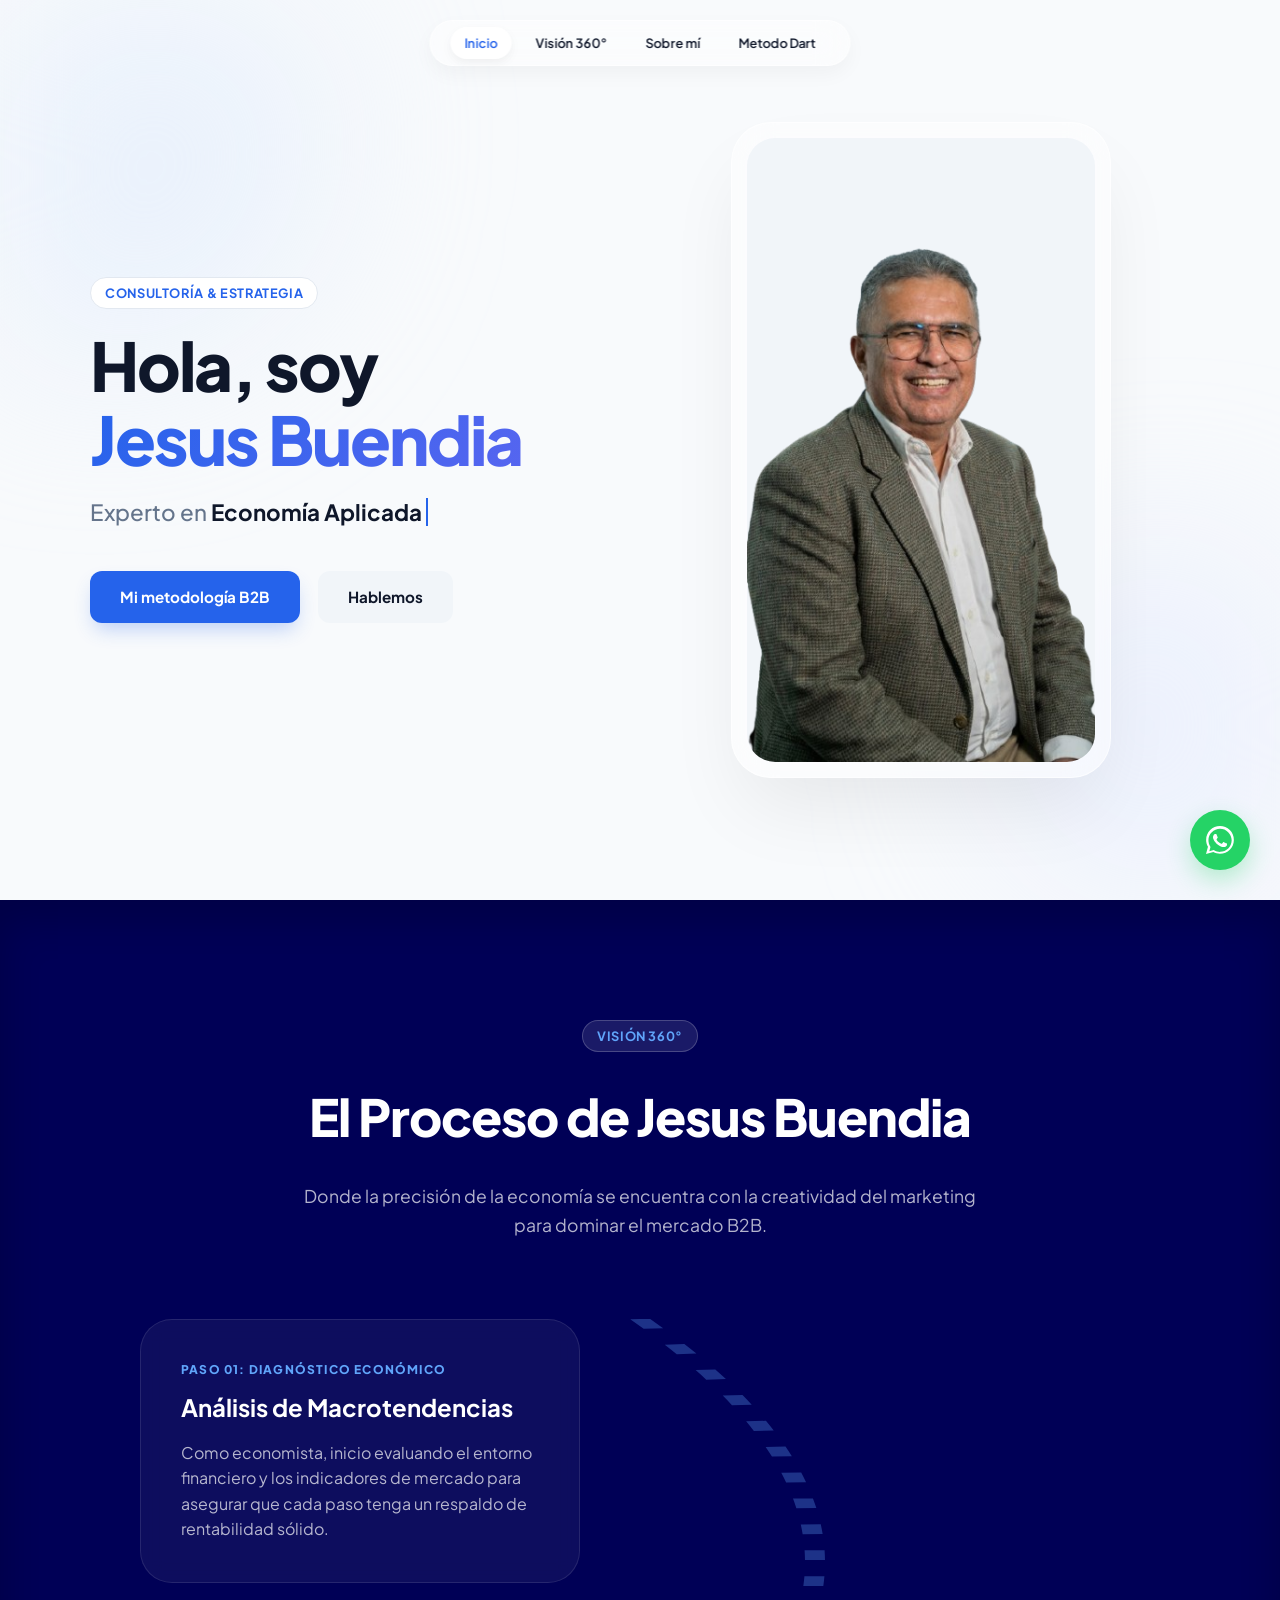
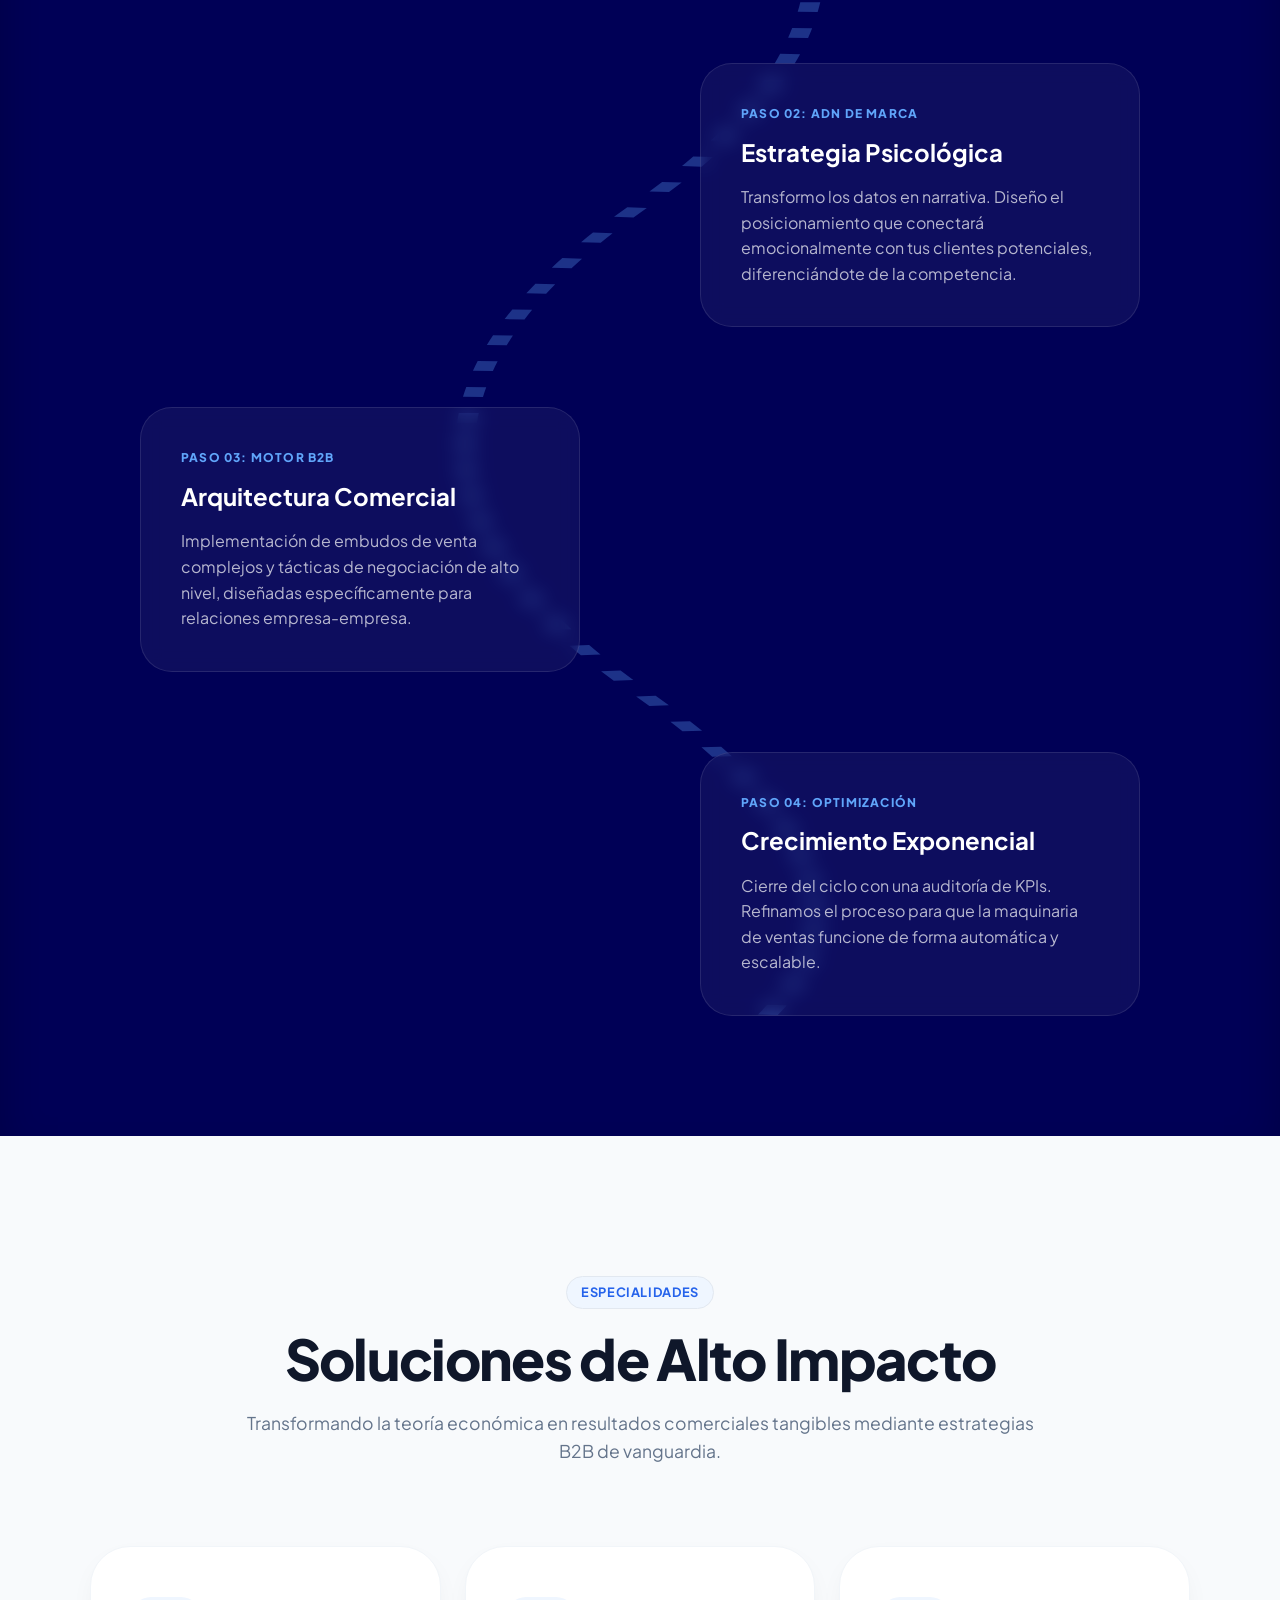
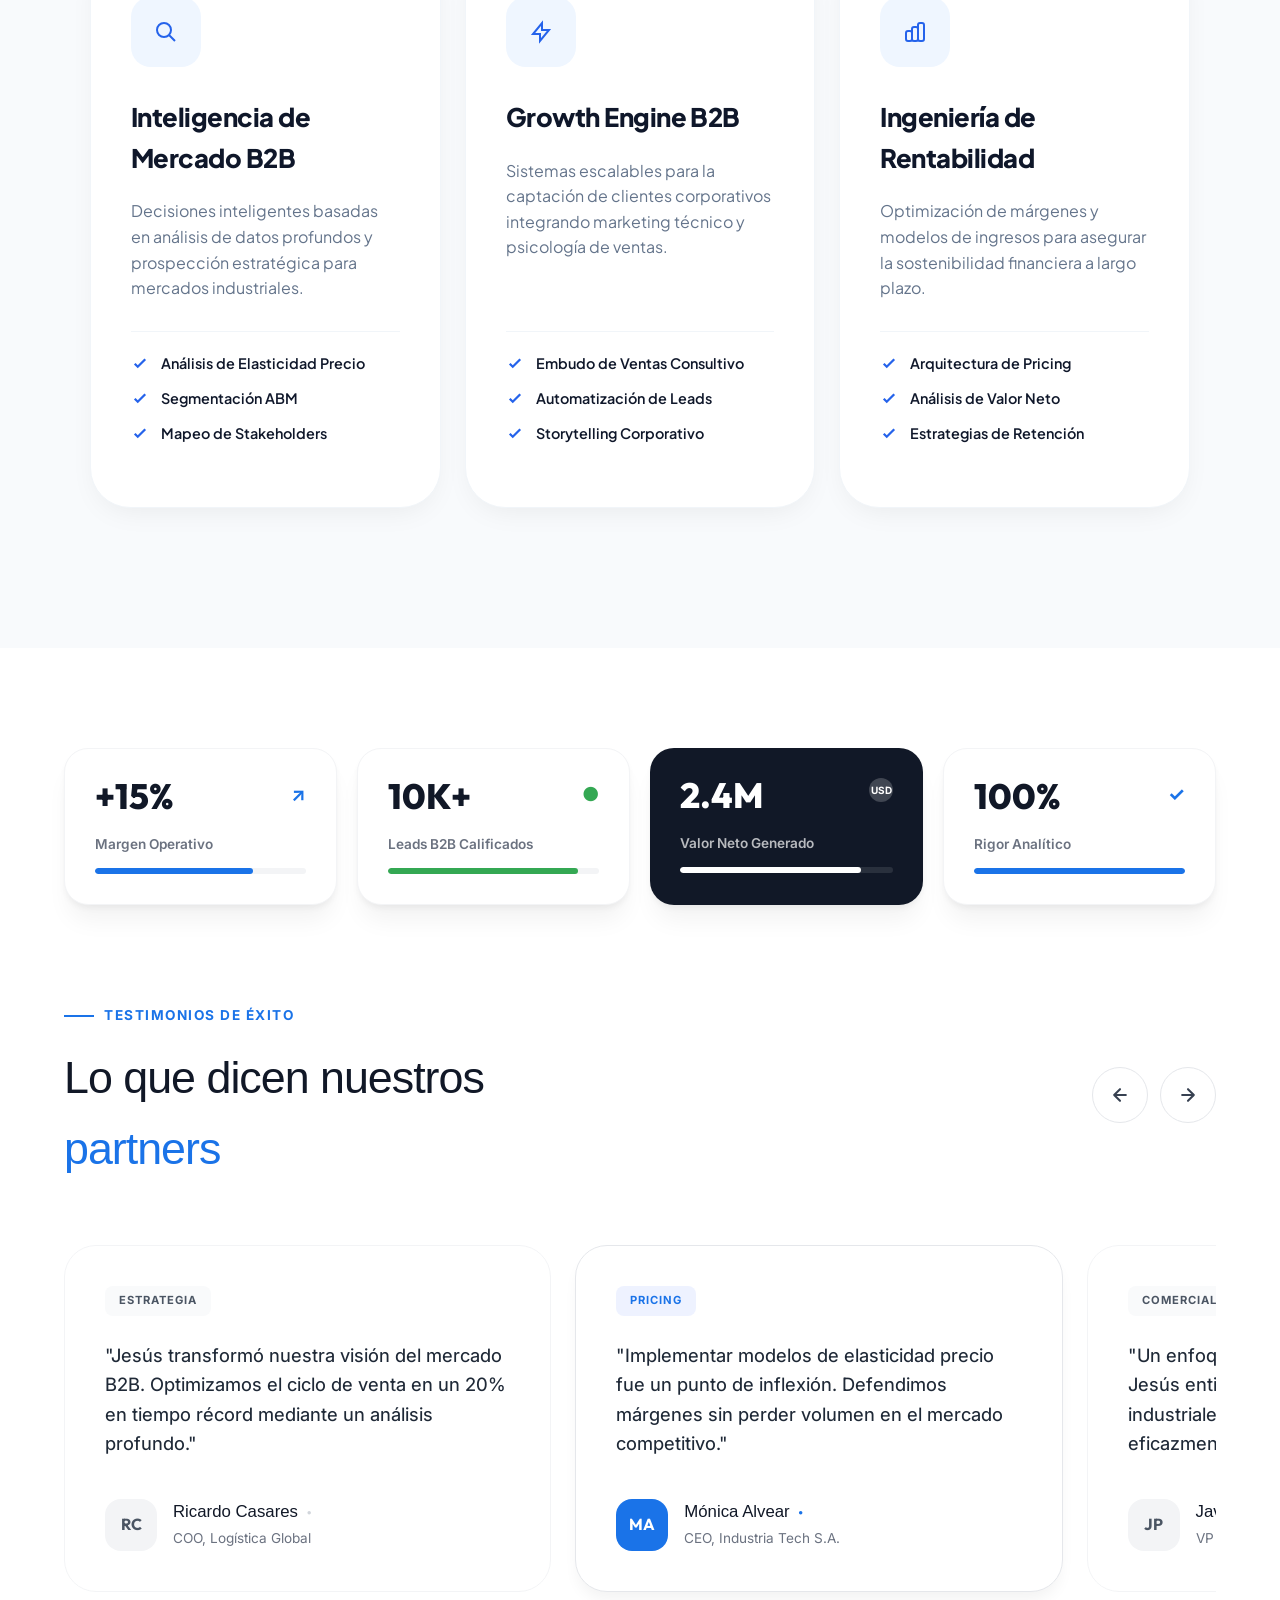
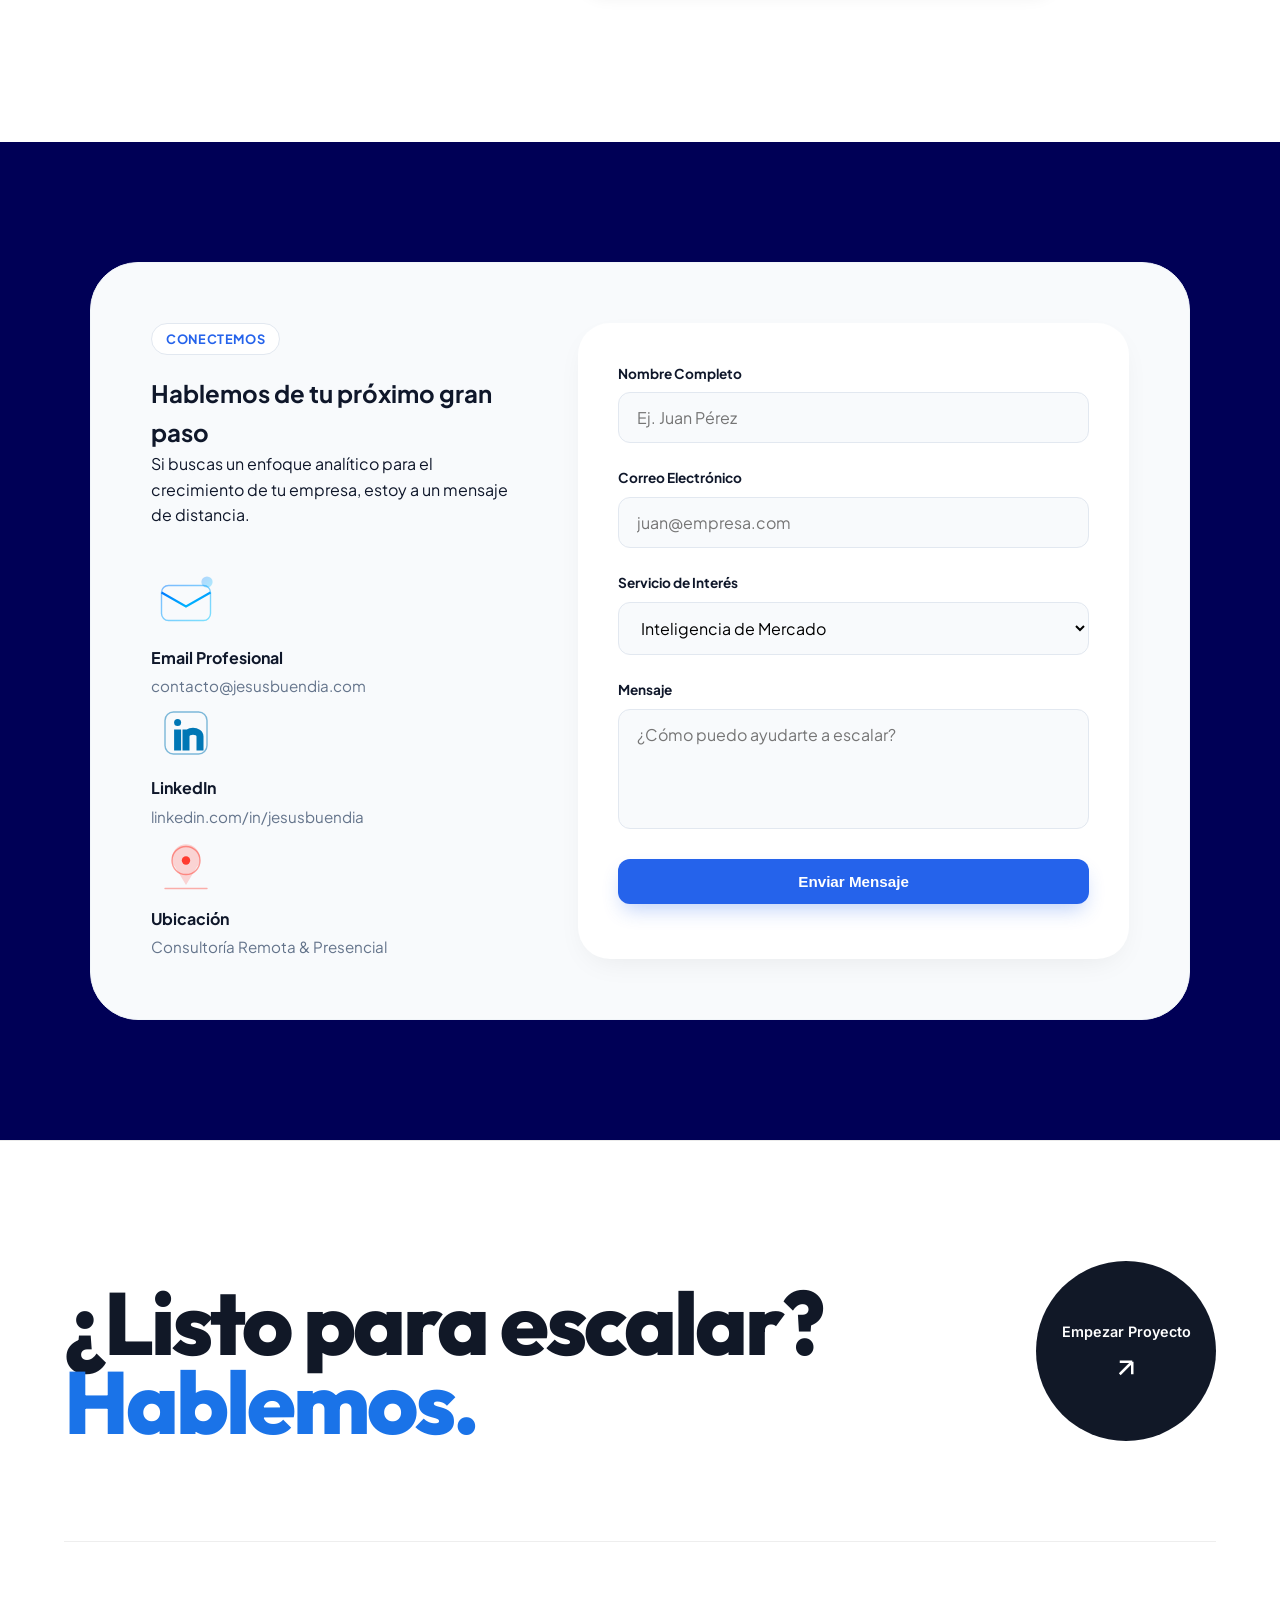
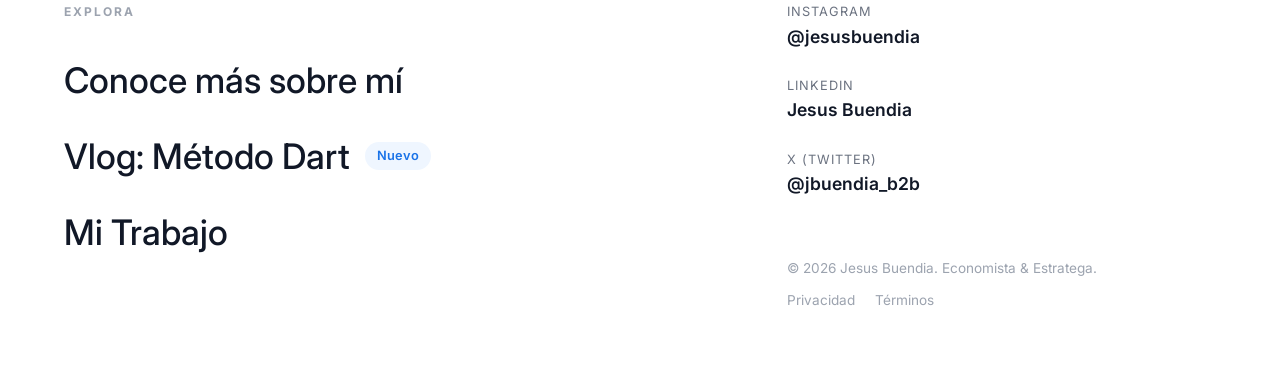
<file: index.html>
<!DOCTYPE html>
<html lang="es">
<head>
    <meta charset="UTF-8">
    <meta name="viewport" content="width=device-width, initial-scale=1.0">
    <meta name="description" content="Perfil profesional de Jesus Buendia, especialista en Economía, Marketing Estratégico y Comercio B2B.">
    <title>Jesus Buendia | Consultoría Estratégica & Economía</title>
    
    <!-- Fuentes de Alta Calidad -->
    <link rel="preconnect" href="https://fonts.googleapis.com">
    <link rel="preconnect" href="https://fonts.gstatic.com" crossorigin>
    <link href="https://fonts.googleapis.com/css2?family=Plus+Jakarta+Sans:wght@300;400;500;600;700;800&display=swap" rel="stylesheet">
    <link rel="stylesheet" href="https://cdn.jsdelivr.net/npm/swiper@11/swiper-bundle.min.css" />
    <link rel="stylesheet" href="Estilos/style.css">


    

</head>
<body>

    <!-- Botón WhatsApp Flotante -->
    <a href="https://wa.me/YOUR_PHONE_NUMBER" target="_blank" class="whatsapp-float" aria-label="Contactar por WhatsApp">
        <svg width="32" height="32" fill="currentColor" viewBox="0 0 448 512"><path d="M380.9 97.1C339 55.1 283.2 32 223.9 32c-122.4 0-222 99.6-222 222 0 39.1 10.2 77.3 29.6 111L0 480l117.7-30.9c32.7 17.8 69.4 27.2 106.2 27.2 122.4 0 222-99.6 222-222 0-59.3-23-115.1-65-157.1zM223.9 446.3c-33.2 0-65.7-8.9-94-25.7l-6.7-4-69.8 18.3L72 366.4l-4.4-7c-18.5-29.4-28.2-63.3-28.2-98.2 0-101.7 82.8-184.5 184.6-184.5 49.3 0 95.6 19.2 130.4 54.1 34.8 34.9 56.2 81.2 56.1 130.5 0 101.8-82.7 184.6-184.6 184.6zm101.2-138.2c-5.5-2.8-32.8-16.2-37.9-18-5.1-1.9-8.8-2.8-12.5 2.8-3.7 5.6-14.3 18-17.6 21.8-3.2 3.7-6.5 4.2-12 1.4-5.5-2.8-23.2-8.5-44.2-27.1-16.4-14.6-27.4-32.7-30.6-38.1-3.2-5.5-.3-8.5 2.5-11.2 2.5-2.5 5.5-6.5 8.3-9.7 2.8-3.2 3.7-5.5 5.6-9.2 1.9-3.7.9-6.9-.5-9.7-1.4-2.8-12.5-30.1-17.1-41.2-4.5-10.8-9.1-9.3-12.5-9.5-3.2-.2-6.9-.2-10.6-.2-3.7 0-9.7 1.4-14.8 6.9-5.1 5.6-19.4 19-19.4 46.3 0 27.3 19.9 53.7 22.6 57.4 2.8 3.7 39.1 59.7 94.8 83.8 13.2 5.7 23.5 9.2 31.6 11.8 13.3 4.2 25.4 3.6 35 2.2 10.7-1.6 32.8-13.4 37.4-26.4 4.6-13 4.6-24.1 3.2-26.4-1.3-2.5-5-3.9-10.5-6.6z"/></svg>
    </a>

    <!-- Navegación -->
    <div class="nav-container">
        <nav class="navbar">
            <a href="#inicio" class="nav-link active">Inicio</a>
            <a href="webs/vision.html" class="nav-link">Visión 360°</a>
            <a href="webs/sobremi.html" class="nav-link">Sobre mí</a>
            <a href="webs/dart.html" class="nav-link">Metodo Dart</a>
        </nav>
    </div>

    <!-- Fondo Decorativo -->
    <div class="bg-blobs">
        <div class="blob blob-1"></div>
        <div class="blob blob-2"></div>
    </div>

    <!-- SECCIÓN INICIO -->
    <section id="inicio" class="page-section">
        <div class="container">
            <div class="grid-container">
                <article class="hero-content">
                    <span class="badge">Consultoría & Estrategia</span>
                    <h1 class="main-title">
                        Hola, soy <br>
                        <span class="name-highlight">Jesus Buendia</span>
                    </h1>
                    <div class="dynamic-text-wrapper">
                        Experto en <span id="changing-text"></span>
                    </div>
                    <div class="cta-group">
                        <a href="#proceso" class="btn btn-primary">Mi metodología B2B</a>
                        <a href="#contacto" class="btn" style="margin-left: 15px; background: #f1f5f9; color: var(--text-main);">Hablemos</a>
                    </div>
                </article>

                <div class="hero-visual">
                    <div class="image-card">
                        <img src="Resource/fiti-removebg-preview.png" alt="Jesus Buendia" class="profile-img" onerror="this.src='https://via.placeholder.com/400x500/f1f5f9/64748b?text=Jesus+Buendia'">
                    </div>
                </div>
            </div>
        </div>
    </section>

    <!-- SECCIÓN PROCESO -->
    <section id="proceso" class="page-section">
        <div class="container">
            <header>
                <span class="badge">Visión 360°</span>
                <h2 class="section-title">El Proceso de Jesus Buendia</h2>
                <p class="section-desc">Donde la precisión de la economía se encuentra con la creatividad del marketing para dominar el mercado B2B.</p>
            </header>

            <div class="curved-timeline">
                <svg class="timeline-svg" viewBox="0 0 100 800" preserveAspectRatio="none">
                    <path d="M 50 0 Q 85 150 50 300 T 50 600 T 50 850" />
                </svg>

                <div class="timeline-steps-vertical">
                    <div class="step-row left">
                        <div class="step-content">
                            <span class="step-label">Paso 01: Diagnóstico Económico</span>
                            <h3>Análisis de Macrotendencias</h3>
                            <p>Como economista, inicio evaluando el entorno financiero y los indicadores de mercado para asegurar que cada paso tenga un respaldo de rentabilidad sólido.</p>
                        </div>
                    </div>

                    <div class="step-row right">
                        <div class="step-content">
                            <span class="step-label">Paso 02: ADN de Marca</span>
                            <h3>Estrategia Psicológica</h3>
                            <p>Transformo los datos en narrativa. Diseño el posicionamiento que conectará emocionalmente con tus clientes potenciales, diferenciándote de la competencia.</p>
                        </div>
                    </div>

                    <div class="step-row left">
                        <div class="step-content">
                            <span class="step-label">Paso 03: Motor B2B</span>
                            <h3>Arquitectura Comercial</h3>
                            <p>Implementación de embudos de venta complejos y tácticas de negociación de alto nivel, diseñadas específicamente para relaciones empresa-empresa.</p>
                        </div>
                    </div>

                    <div class="step-row right">
                        <div class="step-content">
                            <span class="step-label">Paso 04: Optimización</span>
                            <h3>Crecimiento Exponencial</h3>
                            <p>Cierre del ciclo con una auditoría de KPIs. Refinamos el proceso para que la maquinaria de ventas funcione de forma automática y escalable.</p>
                        </div>
                    </div>
                </div>
            </div>
        </div>
    </section>

    <!-- SECCIÓN: SOLUCIONES DE ALTO IMPACTO -->
    <section id="servicios" class="page-section">
        <div class="container">
            <div class="services-header">
                <span class="badge" style="background: #eff6ff;">Especialidades</span>
                <h2 class="main-title" style="font-size: clamp(2.5rem, 5vw, 3.5rem); margin-bottom: 20px;">Soluciones de Alto Impacto</h2>
                <p style="color: var(--text-muted); font-size: 1.1rem;">Transformando la teoría económica en resultados comerciales tangibles mediante estrategias B2B de vanguardia.</p>
            </div>

            <div class="services-grid">
                <!-- Solución 1 -->
                <div class="service-card">
                    <div class="icon-wrapper">
                        <svg width="24" height="24" fill="none" stroke="currentColor" stroke-width="2" viewBox="0 0 24 24"><path d="M21 21l-6-6m2-5a7 7 0 11-14 0 7 7 0 0114 0z"></path></svg>
                    </div>
                    <h3>Inteligencia de Mercado B2B</h3>
                    <p>Decisiones inteligentes basadas en análisis de datos profundos y prospección estratégica para mercados industriales.</p>
                    <ul class="service-features">
                        <li><svg width="18" height="18" fill="none" stroke="currentColor" stroke-width="3" viewBox="0 0 24 24"><path d="M5 13l4 4L19 7"></path></svg>Análisis de Elasticidad Precio</li>
                        <li><svg width="18" height="18" fill="none" stroke="currentColor" stroke-width="3" viewBox="0 0 24 24"><path d="M5 13l4 4L19 7"></path></svg>Segmentación ABM</li>
                        <li><svg width="18" height="18" fill="none" stroke="currentColor" stroke-width="3" viewBox="0 0 24 24"><path d="M5 13l4 4L19 7"></path></svg>Mapeo de Stakeholders</li>
                    </ul>
                </div>

                <!-- Solución 2 -->
                <div class="service-card">
                    <div class="icon-wrapper">
                        <svg width="24" height="24" fill="none" stroke="currentColor" stroke-width="2" viewBox="0 0 24 24"><path d="M13 10V3L4 14h7v7l9-11h-7z"></path></svg>
                    </div>
                    <h3>Growth Engine B2B</h3>
                    <p>Sistemas escalables para la captación de clientes corporativos integrando marketing técnico y psicología de ventas.</p>
                    <ul class="service-features">
                        <li><svg width="18" height="18" fill="none" stroke="currentColor" stroke-width="3" viewBox="0 0 24 24"><path d="M5 13l4 4L19 7"></path></svg>Embudo de Ventas Consultivo</li>
                        <li><svg width="18" height="18" fill="none" stroke="currentColor" stroke-width="3" viewBox="0 0 24 24"><path d="M5 13l4 4L19 7"></path></svg>Automatización de Leads</li>
                        <li><svg width="18" height="18" fill="none" stroke="currentColor" stroke-width="3" viewBox="0 0 24 24"><path d="M5 13l4 4L19 7"></path></svg>Storytelling Corporativo</li>
                    </ul>
                </div>

                <!-- Solución 3 -->
                <div class="service-card">
                    <div class="icon-wrapper">
                        <svg width="24" height="24" fill="none" stroke="currentColor" stroke-width="2" viewBox="0 0 24 24"><path d="M9 19v-6a2 2 0 00-2-2H5a2 2 0 00-2 2v6a2 2 0 002 2h2a2 2 0 002-2zm0 0V9a2 2 0 012-2h2a2 2 0 012 2v10m-6 0a2 2 0 002 2h2a2 2 0 002-2m0 0V5a2 2 0 012-2h2a2 2 0 012 2v14a2 2 0 01-2 2h-2a2 2 0 01-2-2z"></path></svg>
                    </div>
                    <h3>Ingeniería de Rentabilidad</h3>
                    <p>Optimización de márgenes y modelos de ingresos para asegurar la sostenibilidad financiera a largo plazo.</p>
                    <ul class="service-features">
                        <li><svg width="18" height="18" fill="none" stroke="currentColor" stroke-width="3" viewBox="0 0 24 24"><path d="M5 13l4 4L19 7"></path></svg>Arquitectura de Pricing</li>
                        <li><svg width="18" height="18" fill="none" stroke="currentColor" stroke-width="3" viewBox="0 0 24 24"><path d="M5 13l4 4L19 7"></path></svg>Análisis de Valor Neto</li>
                        <li><svg width="18" height="18" fill="none" stroke="currentColor" stroke-width="3" viewBox="0 0 24 24"><path d="M5 13l4 4L19 7"></path></svg>Estrategias de Retención</li>
                    </ul>
                </div>
            </div>
        </div>
    </section>

    <!-- IMPORTACIÓN DE RECURSOS PREMIUM -->
<link href="https://fonts.googleapis.com/css2?family=Inter:wght@400;500;600&family=Outfit:wght@600;800&family=Google+Sans:wght@400;500;700&display=swap" rel="stylesheet">
<link rel="stylesheet" href="https://cdn.jsdelivr.net/npm/swiper@11/swiper-bundle.min.css" />

<section class="elite-experience-section" style="background: #ffffff; padding: 100px 0; font-family: 'Inter', sans-serif; overflow: hidden;">
    
    <div class="container" style="max-width: 1200px; margin: 0 auto; padding: 0 24px;">
        
        <!-- DASHBOARD DE MÉTRICAS REFINADO -->
        <div class="metrics-elite-grid" style="display: grid; grid-template-columns: repeat(auto-fit, minmax(240px, 1fr)); gap: 20px; margin-bottom: 100px;">
            
            <div class="metric-glass-card">
                <div class="m-header">
                    <span class="m-value">+15%</span>
                    <div class="m-icon">↗</div>
                </div>
                <div class="m-label">Margen Operativo</div>
                <div class="m-bar-container"><div class="m-bar-fill" style="width: 75%;"></div></div>
            </div>

            <div class="metric-glass-card">
                <div class="m-header">
                    <span class="m-value">10K+</span>
                    <div class="m-icon" style="color: #34a853;">●</div>
                </div>
                <div class="m-label">Leads B2B Calificados</div>
                <div class="m-bar-container"><div class="m-bar-fill" style="width: 90%; background: #34a853;"></div></div>
            </div>

            <div class="metric-glass-card featured-dark">
                <div class="m-header">
                    <span class="m-value" style="color: white;">2.4M</span>
                    <div class="m-icon" style="background: rgba(255,255,255,0.2); border-radius: 50%; width: 24px; height: 24px; display: flex; align-items: center; justify-content: center; font-size: 10px; color: white;">USD</div>
                </div>
                <div class="m-label" style="color: rgba(255,255,255,0.7);">Valor Neto Generado</div>
                <div class="m-bar-container" style="background: rgba(255,255,255,0.1);"><div class="m-bar-fill" style="width: 85%; background: white;"></div></div>
            </div>

            <div class="metric-glass-card">
                <div class="m-header">
                    <span class="m-value">100%</span>
                    <div class="m-icon">✓</div>
                </div>
                <div class="m-label">Rigor Analítico</div>
                <div class="m-bar-container"><div class="m-bar-fill" style="width: 100%; background: #1a73e8;"></div></div>
            </div>
        </div>

        <!-- ENCABEZADO Y NAVEGACIÓN -->
        <div style="display: flex; align-items: center; justify-content: space-between; margin-bottom: 60px; flex-wrap: wrap; gap: 30px;">
            <div style="max-width: 550px;">
                <div style="display: flex; align-items: center; gap: 10px; margin-bottom: 15px;">
                    <span style="width: 30px; height: 2px; background: #1a73e8;"></span>
                    <span style="color: #1a73e8; font-weight: 700; font-size: 0.85rem; text-transform: uppercase; letter-spacing: 1.5px;">Testimonios de Éxito</span>
                </div>
                <h2 style="font-family: 'Google Sans', sans-serif; font-size: 2.8rem; font-weight: 500; color: #111827; margin: 0; letter-spacing: -1px;">Lo que dicen nuestros <span style="color: #1a73e8;">partners</span></h2>
            </div>
            
            <!-- BOTONES DE NAVEGACIÓN REDISEÑADOS -->
            <div class="nav-controls">
                <button class="nav-arrow prev-el" aria-label="Anterior">
                    <svg width="20" height="20" viewBox="0 0 24 24" fill="none" stroke="currentColor" stroke-width="2.5" stroke-linecap="round" stroke-linejoin="round"><path d="M19 12H5M12 19l-7-7 7-7"/></svg>
                </button>
                <button class="nav-arrow next-el" aria-label="Siguiente">
                    <svg width="20" height="20" viewBox="0 0 24 24" fill="none" stroke="currentColor" stroke-width="2.5" stroke-linecap="round" stroke-linejoin="round"><path d="M5 12h14M12 5l7 7-7 7"/></svg>
                </button>
            </div>
        </div>

        <!-- CARRUSEL TÁCTIL -->
        <div class="swiper testimonial-slider">
            <div class="swiper-wrapper">
                
                <!-- Testimonio 1 -->
                <div class="swiper-slide">
                    <div class="test-card">
                        <div class="t-badge">Estrategia</div>
                        <p class="t-quote">"Jesús transformó nuestra visión del mercado B2B. Optimizamos el ciclo de venta en un 20% en tiempo récord mediante un análisis profundo."</p>
                        <div class="t-profile">
                            <div class="t-avatar">RC</div>
                            <div class="t-info">
                                <h4 class="t-name">Ricardo Casares <span class="t-verify">●</span></h4>
                                <p class="t-role">COO, Logística Global</p>
                            </div>
                        </div>
                    </div>
                </div>

                <!-- Testimonio 2 (Destacado sutil) -->
                <div class="swiper-slide">
                    <div class="test-card active-card">
                        <div class="t-badge" style="background: #eef2ff; color: #1a73e8;">Pricing</div>
                        <p class="t-quote">"Implementar modelos de elasticidad precio fue un punto de inflexión. Defendimos márgenes sin perder volumen en el mercado competitivo."</p>
                        <div class="t-profile">
                            <div class="t-avatar" style="background: #1a73e8; color: white;">MA</div>
                            <div class="t-info">
                                <h4 class="t-name">Mónica Alvear <span class="t-verify" style="color: #1a73e8;">●</span></h4>
                                <p class="t-role">CEO, Industria Tech S.A.</p>
                            </div>
                        </div>
                    </div>
                </div>

                <!-- Testimonio 3 -->
                <div class="swiper-slide">
                    <div class="test-card">
                        <div class="t-badge">Comercial</div>
                        <p class="t-quote">"Un enfoque basado en datos y profesional. Jesús entiende la complejidad de las ventas industriales y cómo simplificarlas eficazmente."</p>
                        <div class="t-profile">
                            <div class="t-avatar">JP</div>
                            <div class="t-info">
                                <h4 class="t-name">Javier Portillo <span class="t-verify">●</span></h4>
                                <p class="t-role">VP Comercial, Energy Solutions</p>
                            </div>
                        </div>
                    </div>
                </div>

                <!-- Repetir estructura para 4, 5 y 6... -->
                <div class="swiper-slide">
                    <div class="test-card">
                        <div class="t-badge">Escalabilidad</div>
                        <p class="t-quote">"La consultoría estratégica nos permitió escalar la prospección ABM de forma predecible y altamente rentable."</p>
                        <div class="t-profile">
                            <div class="t-avatar">SL</div>
                            <div class="t-info">
                                <h4 class="t-name">Sofia Lagos <span class="t-verify">●</span></h4>
                                <p class="t-role">Marketing Manager, FinCorp</p>
                            </div>
                        </div>
                    </div>
                </div>

                <div class="swiper-slide">
                    <div class="test-card active-card">
                        <div class="t-badge" style="background: #eef2ff; color: #1a73e8;">Análisis</div>
                        <p class="t-quote">"Excelente capacidad técnica para traducir problemas complejos en soluciones comerciales accionables y directas."</p>
                        <div class="t-profile">
                            <div class="t-avatar" style="background: #1a73e8; color: white;">DH</div>
                            <div class="t-info">
                                <h4 class="t-name">Daniel Herrera <span class="t-verify" style="color: #1a73e8;">●</span></h4>
                                <p class="t-role">Director, Manufactura 4.0</p>
                            </div>
                        </div>
                    </div>
                </div>

                <div class="swiper-slide">
                    <div class="test-card">
                        <div class="t-badge">Inversión</div>
                        <p class="t-quote">"La metodología data-driven que aporta Jesús es fundamental para cualquier empresa que busque crecer con base sólida."</p>
                        <div class="t-profile">
                            <div class="t-avatar">AB</div>
                            <div class="t-info">
                                <h4 class="t-name">Andrés Blanco <span class="t-verify">●</span></h4>
                                <p class="t-role">Socio Fundador, Inversiones B&M</p>
                            </div>
                        </div>
                    </div>
                </div>

            </div>
            <!-- Indicador de progreso inferior -->
            <div class="swiper-pagination-custom"></div>
        </div>
    </div>
</section>



<script src="https://cdn.jsdelivr.net/npm/swiper@11/swiper-bundle.min.js"></script>
<script>
    document.addEventListener('DOMContentLoaded', () => {
        const swiper = new Swiper('.testimonial-slider', {
            slidesPerView: 1,
            spaceBetween: 24,
            grabCursor: true,
            loop: true,
            speed: 800,
            autoplay: {
                delay: 5000,
                disableOnInteraction: true,
            },
            navigation: {
                nextEl: '.next-el',
                prevEl: '.prev-el',
            },
            breakpoints: {
                768: {
                    slidesPerView: 2,
                },
                1024: {
                    slidesPerView: 2.3,
                }
            }
        });
    });
</script>

    <!-- SECCIÓN CONTACTO -->
    <section id="contacto" class="page-section" style="background-color: #000056;" >
        <div class="container">
            <div class="contact-grid">
                <div class="contact-section">
    <span class="badge">Conectemos</span>
    <h2 class="title">Hablemos de tu próximo gran paso</h2>
    <p class="subtitle">Si buscas un enfoque analítico para el crecimiento de tu empresa, estoy a un mensaje de distancia.</p>

    <div class="contact-methods">
        <div class="method-card">
            <div class="icon-container">
                <svg viewBox="0 0 100 100" class="graphic-icon" style="height: 70px; width: 70px;">
                    <defs>
                        <linearGradient id="grad-email" x1="0%" y1="0%" x2="100%" y2="100%">
                            <stop offset="0%" style="stop-color:#007AFF;stop-opacity:1" />
                            <stop offset="100%" style="stop-color:#00C6FF;stop-opacity:1" />
                        </linearGradient>
                    </defs>
                    <rect x="15" y="25" width="70" height="50" rx="10" stroke="url(#grad-email)" stroke-width="2" fill="none" opacity="0.5"/>
                    <path d="M15 35 L50 55 L85 35" stroke="url(#grad-email)" stroke-width="3" fill="none" />
                    <circle cx="80" cy="20" r="8" fill="url(#grad-email)" opacity="0.3" />
                </svg>
            </div>
            <div class="method-text">
                <h4>Email Profesional</h4>
                <p>contacto@jesusbuendia.com</p>
            </div>
        </div>

        <div class="method-card">
            <div class="icon-container">
                <svg viewBox="0 0 100 100" class="graphic-icon" style="height: 70px; width: 70px;">
                    <rect x="20" y="20" width="60" height="60" rx="12" stroke="#0077B5" stroke-width="2" fill="none" opacity="0.5"/>
                    <circle cx="38" cy="35" r="5" fill="#0077B5" />
                    <rect x="33" y="45" width="10" height="30" fill="#0077B5" />
                    <path d="M50 45 V75 M50 55 C50 45 70 45 70 55 V75" stroke="#0077B5" stroke-width="10" fill="none" />
                </svg>
            </div>
            <div class="method-text">
                <h4>LinkedIn</h4>
                <p>linkedin.com/in/jesusbuendia</p>
            </div>
        </div>

        <div class="method-card">
            <div class="icon-container">
                <svg viewBox="0 0 100 100" class="graphic-icon" style="height: 70px; width: 70px;">
                    <circle cx="50" cy="45" r="20" stroke="#FF3B30" stroke-width="2" fill="none" opacity="0.5" />
                    <path d="M50 80 L35 55 A20 20 0 1 1 65 55 Z" fill="#FF3B30" opacity="0.2" />
                    <circle cx="50" cy="45" r="6" fill="#FF3B30" />
                    <path d="M20 85 H80" stroke="#FF3B30" stroke-width="2" stroke-linecap="round" opacity="0.4" />
                </svg>
            </div>
            <div class="method-text">
                <h4>Ubicación</h4>
                <p>Consultoría Remota & Presencial</p>
            </div>
        </div>
    </div>
</div>

                <div class="contact-form">
                    <form action="#" method="POST">
                        <div class="form-group">
                            <label for="name">Nombre Completo</label>
                            <input type="text" id="name" name="name" class="form-control" placeholder="Ej. Juan Pérez" required>
                        </div>
                        <div class="form-group">
                            <label for="email">Correo Electrónico</label>
                            <input type="email" id="email" name="email" class="form-control" placeholder="juan@empresa.com" required>
                        </div>
                        <div class="form-group">
                            <label for="subject">Servicio de Interés</label>
                            <select id="subject" name="subject" class="form-control">
                                <option value="inteligencia">Inteligencia de Mercado</option>
                                <option value="growth">Growth Engine B2B</option>
                                <option value="rentabilidad">Ingeniería de Rentabilidad</option>
                                <option value="otro">Otro</option>
                            </select>
                        </div>
                        <div class="form-group">
                            <label for="message">Mensaje</label>
                            <textarea id="message" name="message" class="form-control" placeholder="¿Cómo puedo ayudarte a escalar?"></textarea>
                        </div>
                        <button type="submit" class="btn btn-primary" style="width: 100%; justify-content: center;">Enviar Mensaje</button>
                    </form>
                </div>
            </div>
        </div>
    </section>

    <footer class="jb-modern-footer">
    <div class="footer-container">
        <div class="footer-cta-wrapper">
            <h2 class="cta-massive-text">¿Listo para escalar? <br><span class="blue-text">Hablemos.</span></h2>
            <a href="#contacto" class="cta-round-btn">
                <span>Empezar Proyecto</span>
                <svg viewBox="0 0 24 24" fill="none" stroke="currentColor" stroke-width="2"><path d="M7 17L17 7M17 7H7M17 7V17"/></svg>
            </a>
        </div>

        <div class="footer-main-content">
            <div class="footer-nav-section">
                <h4 class="section-label">Explora</h4>
                <nav class="footer-big-links">
                    <a href="webs/sobremi.html" class="big-link">Conoce más sobre mí <span class="link-arrow">→</span></a>
                    <a href="webs/dart.html" class="big-link">Vlog: Método Dart <span class="link-tag">Nuevo</span></a>
                    <a href="webs/vision.html" class="big-link">Mi Trabajo <span class="link-arrow">→</span></a>
                </nav>
            </div>

            <div class="footer-side-section">
                <div class="social-links-grid">
                    <a href="#" class="social-item">
                        <span class="platform">Instagram</span>
                        <span class="handle">@jesusbuendia</span>
                    </a>
                    <a href="#" class="social-item">
                        <span class="platform">LinkedIn</span>
                        <span class="handle">Jesus Buendia</span>
                    </a>
                    <a href="#" class="social-item">
                        <span class="platform">X (Twitter)</span>
                        <span class="handle">@jbuendia_b2b</span>
                    </a>
                </div>
                
                <div class="footer-legal-box">
                    <p class="copyright-text">&copy; 2026 Jesus Buendia. Economista & Estratega.</p>
                    <div class="legal-links">
                        <a href="#">Privacidad</a>
                        <a href="#">Términos</a>
                    </div>
                </div>
            </div>
        </div>
    </div>
</footer>


<script src="Script/script.js"></script>
</body>
</html>
</file>
<file: Estilos/style.css>
/* --- Variables de Diseño (Design Tokens) --- */
        :root {
            --primary: #2563eb;
            --primary-dark: #1e40af;
            --accent: #60a5fa;
            --whatsapp: #25d366;
            --text-main: #0f172a;
            --text-muted: #64748b;
            --bg-light: #f8fafc;
            --bg-proceso: #000056; 
            --white: #ffffff;
            --glass: rgba(255, 255, 255, 0.45);
            --glass-border: rgba(255, 255, 255, 0.6);
            --transition: all 0.4s cubic-bezier(0.23, 1, 0.32, 1);
            --shadow-card: 0 10px 30px -10px rgba(0, 0, 0, 0.08);
        }

        /* --- Reset & Base --- */
        * {
            margin: 0;
            padding: 0;
            box-sizing: border-box;
            scroll-behavior: smooth;
        }

        body {
            font-family: 'Plus Jakarta Sans', sans-serif;
            background-color: var(--bg-light);
            color: var(--text-main);
            line-height: 1.6;
            overflow-x: hidden;
        }

        /* --- Barra de Navegación --- */
        .nav-container {
            position: fixed;
            top: 20px;
            left: 50%;
            transform: translateX(-50%);
            z-index: 1000;
            width: auto;
        }

        .navbar {
            background: var(--glass);
            backdrop-filter: blur(16px);
            -webkit-backdrop-filter: blur(16px);
            border: 1px solid var(--glass-border);
            padding: 6px 20px;
            border-radius: 100px;
            display: flex;
            justify-content: center;
            align-items: center;
            gap: 10px;
            box-shadow: 0 8px 20px rgba(0, 0, 0, 0.04);
        }

        .nav-link {
            text-decoration: none;
            color: var(--text-main);
            font-weight: 600;
            font-size: 0.8rem;
            padding: 6px 14px;
            border-radius: 50px;
            transition: var(--transition);
        }

        .nav-link:hover, .nav-link.active {
            background: var(--white);
            color: var(--primary);
            box-shadow: 0 4px 10px rgba(0, 0, 0, 0.05);
        }

        /* --- Botón WhatsApp Flotante --- */
        .whatsapp-float {
            position: fixed;
            bottom: 30px;
            right: 30px;
            background-color: var(--whatsapp);
            color: white;
            width: 60px;
            height: 60px;
            border-radius: 50px;
            display: flex;
            align-items: center;
            justify-content: center;
            font-size: 30px;
            box-shadow: 0 10px 25px rgba(37, 211, 102, 0.3);
            z-index: 2000;
            transition: var(--transition);
            text-decoration: none;
            animation: floatPulse 2s infinite;
        }

        .whatsapp-float:hover {
            transform: scale(1.1) translateY(-5px);
            box-shadow: 0 15px 30px rgba(37, 211, 102, 0.4);
        }

        @keyframes floatPulse {
            0% { box-shadow: 0 0 0 0 rgba(37, 211, 102, 0.4); }
            70% { box-shadow: 0 0 0 15px rgba(37, 211, 102, 0); }
            100% { box-shadow: 0 0 0 0 rgba(37, 211, 102, 0); }
        }

        /* --- Fondo Decorativo --- */
        .bg-blobs {
            position: fixed;
            width: 100%;
            height: 100%;
            overflow: hidden;
            z-index: -1;
            filter: blur(90px);
        }

        .blob {
            position: absolute;
            border-radius: 50%;
            opacity: 0.5;
            animation: pulse 15s infinite alternate;
        }

        .blob-1 { width: 450px; height: 450px; background: #dbeafe; top: -10%; left: -10%; }
        .blob-2 { width: 350px; height: 350px; background: #e0e7ff; bottom: 0%; right: -5%; animation-delay: 2s; }

        /* --- Estructura de Secciones --- */
        .page-section {
            min-height: 100vh;
            display: flex;
            align-items: center;
            padding: 100px 2rem;
            position: relative;
        }

        .container {
            width: 100%;
            max-width: 1100px;
            margin: 0 auto;
        }

        /* --- Sección Inicio --- */
        .grid-container {
            display: grid;
            grid-template-columns: 1.1fr 0.9fr;
            align-items: center;
            gap: 5rem;
        }

        .badge {
            display: inline-block;
            padding: 5px 14px;
            background: var(--white);
            border: 1px solid #e2e8f0;
            border-radius: 100px;
            font-size: 0.8rem;
            font-weight: 700;
            color: var(--primary);
            margin-bottom: 1.2rem;
            text-transform: uppercase;
            letter-spacing: 0.05em;
        }

        .main-title {
            font-size: clamp(2.8rem, 7vw, 4.2rem);
            font-weight: 800;
            line-height: 1.1;
            letter-spacing: -0.03em;
            margin-bottom: 1.2rem;
        }

        .name-highlight {
            display: block;
            background: linear-gradient(135deg, var(--primary), #6366f1);
            -webkit-background-clip: text;
            -webkit-text-fill-color: transparent;
        }

        .dynamic-text-wrapper {
            font-size: clamp(1rem, 3vw, 1.4rem);
            color: var(--text-muted);
            font-weight: 500;
            margin-bottom: 2.5rem;
            min-height: 1.5em;
        }

        #changing-text {
            color: var(--text-main);
            font-weight: 700;
            border-right: 2px solid var(--primary);
            padding-right: 4px;
        }

        .btn {
            padding: 14px 30px;
            border-radius: 12px;
            font-weight: 700;
            text-decoration: none;
            transition: var(--transition);
            display: inline-flex;
            align-items: center;
            font-size: 0.95rem;
            cursor: pointer;
            border: none;
        }

        .btn-primary {
            background: var(--primary);
            color: var(--white);
            box-shadow: 0 10px 20px -5px rgba(37, 99, 235, 0.3);
        }

        .btn-primary:hover {
            background: var(--primary-dark);
            transform: translateY(-3px);
        }

        .image-card {
            background: var(--glass);
            backdrop-filter: blur(20px);
            border: 1px solid var(--glass-border);
            border-radius: 40px;
            padding: 15px;
            box-shadow: 0 40px 80px -15px rgba(0,0,0,0.08);
            max-width: 380px;
        }

        .profile-img {
            width: 100%;
            height: auto;
            border-radius: 28px;
            display: block;
            background: #f1f5f9;
        }

        /* --- SECCIÓN PROCESO --- */
        #proceso {
            background-color: var(--bg-proceso);
            color: var(--white);
            overflow: hidden;
            padding: 120px 0;
            box-shadow: inset 0 20px 40px rgba(0,0,0,0.2);
        }

        #proceso .section-title {
            color: var(--white);
            font-size: clamp(2.2rem, 5vw, 3.2rem);
            font-weight: 800;
            margin-bottom: 1.5rem;
            text-align: center;
            letter-spacing: -0.02em;
        }

        .section-desc {
            text-align: center;
            max-width: 700px;
            margin: 0 auto 5rem auto;
            color: rgba(255,255,255,0.7);
            font-size: 1.1rem;
        }

        #proceso .badge {
            background: rgba(255,255,255,0.1);
            border-color: rgba(255,255,255,0.2);
            color: var(--accent);
            display: block;
            margin: 0 auto 1.5rem auto;
            width: fit-content;
        }

        .curved-timeline {
            position: relative;
            max-width: 1000px;
            margin: 0 auto;
        }

        .timeline-svg {
            position: absolute;
            top: 0;
            left: 50%;
            transform: translateX(-50%);
            width: 100%;
            height: 100%;
            z-index: 1;
            pointer-events: none;
        }

        .timeline-svg path {
            fill: none;
            stroke: var(--accent);
            stroke-width: 2;
            stroke-dasharray: 6 10;
            opacity: 0.3;
        }

        .timeline-steps-vertical {
            display: flex;
            flex-direction: column;
            gap: 5rem;
            position: relative;
            z-index: 2;
        }

        .step-row {
            display: flex;
            width: 100%;
            align-items: center;
        }

        .step-row.left { justify-content: flex-start; }
        .step-row.right { justify-content: flex-end; }

        .step-content {
            width: 44%;
            background: rgba(255, 255, 255, 0.05);
            border: 1px solid rgba(255, 255, 255, 0.1);
            backdrop-filter: blur(10px);
            padding: 2.5rem;
            border-radius: 32px;
            transition: var(--transition);
            position: relative;
        }

        .step-content:hover {
            background: rgba(255, 255, 255, 0.08);
            border-color: var(--accent);
            transform: translateY(-8px);
        }

        .step-content h3 {
            font-size: 1.5rem;
            margin-bottom: 0.8rem;
            color: var(--white);
            font-weight: 700;
        }

        .step-content p {
            font-size: 1rem;
            color: rgba(255, 255, 255, 0.7);
            line-height: 1.6;
        }

        .step-label {
            font-size: 0.75rem;
            font-weight: 800;
            color: var(--accent);
            text-transform: uppercase;
            margin-bottom: 0.6rem;
            display: block;
            letter-spacing: 0.1em;
        }

        /* --- SECCIÓN SERVICIOS --- */
        #servicios {
            background-color: var(--bg-light);
            padding: 140px 0;
            position: relative;
        }

        .services-header {
            max-width: 800px;
            margin: 0 auto 80px auto;
            text-align: center;
        }

        .services-grid {
            display: grid;
            grid-template-columns: repeat(3, 1fr);
            gap: 24px;
            margin-top: 40px;
        }

        .service-card {
            background: var(--white);
            padding: 50px 40px;
            border-radius: 40px;
            border: 1px solid #f1f5f9;
            transition: var(--transition);
            position: relative;
            display: flex;
            flex-direction: column;
            height: 100%;
            box-shadow: var(--shadow-card);
        }

        .service-card:hover {
            transform: translateY(-12px);
            border-color: var(--primary);
            box-shadow: 0 30px 60px -15px rgba(0, 0, 0, 0.1);
        }

        .icon-wrapper {
            width: 70px;
            height: 70px;
            background: #eff6ff;
            border-radius: 20px;
            display: flex;
            align-items: center;
            justify-content: center;
            font-size: 1.8rem;
            margin-bottom: 30px;
            color: var(--primary);
            transition: var(--transition);
        }

        .service-card:hover .icon-wrapper {
            background: var(--primary);
            color: var(--white);
            transform: rotate(-10deg);
        }

        .service-card h3 {
            font-size: 1.6rem;
            font-weight: 800;
            margin-bottom: 20px;
            color: var(--text-main);
            letter-spacing: -0.02em;
        }

        .service-card p {
            color: var(--text-muted);
            font-size: 1rem;
            margin-bottom: 30px;
            flex-grow: 1;
        }

        .service-features {
            list-style: none;
            padding-top: 20px;
            border-top: 1px solid #f1f5f9;
        }

        .service-features li {
            font-size: 0.9rem;
            color: var(--text-main);
            font-weight: 600;
            display: flex;
            align-items: center;
            gap: 12px;
            margin-bottom: 12px;
        }

        .service-features li svg {
            color: var(--primary);
            flex-shrink: 0;
        }

        /* --- SECCIÓN CONTACTO --- */
        #contacto {
            background: var(--white);
            padding: 120px 0;
            position: relative;
        }

        .contact-grid {
            display: grid;
            grid-template-columns: 0.8fr 1.2fr;
            gap: 60px;
            background: var(--bg-light);
            padding: 60px;
            border-radius: 48px;
            border: 1px solid #f1f5f9;
        }

        .contact-info h2 {
            font-size: 2.5rem;
            font-weight: 800;
            margin-bottom: 20px;
            letter-spacing: -0.02em;
        }

        .contact-methods {
            margin-top: 40px;
        }

        .method-item {
            display: flex;
            align-items: flex-start;
            gap: 20px;
            margin-bottom: 30px;
        }

        .method-icon {
            width: 50px;
            height: 50px;
            background: var(--white);
            border-radius: 15px;
            display: flex;
            align-items: center;
            justify-content: center;
            color: var(--primary);
            font-size: 1.2rem;
            flex-shrink: 0;
            box-shadow: 0 4px 10px rgba(0,0,0,0.03);
        }

        .method-text h4 {
            font-size: 1rem;
            font-weight: 700;
            margin-bottom: 4px;
        }

        .method-text p {
            color: var(--text-muted);
            font-size: 0.95rem;
        }

        .contact-form {
            background: var(--white);
            padding: 40px;
            border-radius: 32px;
            box-shadow: var(--shadow-card);
        }

        .form-group {
            margin-bottom: 24px;
        }

        .form-group label {
            display: block;
            font-size: 0.85rem;
            font-weight: 700;
            margin-bottom: 8px;
            color: var(--text-main);
        }

        .form-control {
            width: 100%;
            padding: 14px 18px;
            border-radius: 12px;
            border: 1px solid #e2e8f0;
            background: #f8fafc;
            font-family: inherit;
            font-size: 1rem;
            transition: var(--transition);
        }

        .form-control:focus {
            outline: none;
            border-color: var(--primary);
            background: var(--white);
            box-shadow: 0 0 0 4px rgba(37, 99, 235, 0.1);
        }

        textarea.form-control {
            resize: none;
            min-height: 120px;
        }

        /* --- Animaciones --- */
        @keyframes pulse {
            0% { transform: scale(1); }
            100% { transform: scale(1.05) translate(10px, 10px); }
        }

        /* --- Responsive --- */
        @media (max-width: 1024px) {
            .services-grid { grid-template-columns: repeat(2, 1fr); }
            .contact-grid { grid-template-columns: 1fr; padding: 40px; }
        }

        @media (max-width: 768px) {
            .grid-container { grid-template-columns: 1fr; text-align: center; }
            .hero-visual { order: -1; margin: 0 auto; }
            .services-grid { grid-template-columns: 1fr; }
            .timeline-svg { display: none; }
            .step-content { width: 100%; }
            .step-row.left, .step-row.right { justify-content: center; }
            .step-row { padding: 0 1rem; }
            .contact-grid { padding: 20px; }
            .whatsapp-float { width: 50px; height: 50px; bottom: 20px; right: 20px; font-size: 24px; }
        }

        /* --- ESTILOS DE MÉTRICAS (MÉTODO GLASS-ELITE) --- */
.metric-glass-card {
    background: #ffffff;
    border: 1px solid #f3f4f6;
    padding: 30px;
    border-radius: 24px;
    box-shadow: 0 4px 6px -1px rgba(0, 0, 0, 0.05), 0 20px 25px -5px rgba(0, 0, 0, 0.05);
    transition: all 0.4s cubic-bezier(0.175, 0.885, 0.32, 1.275);
}

.metric-glass-card:hover {
    transform: translateY(-8px);
    box-shadow: 0 25px 50px -12px rgba(0, 0, 0, 0.1);
}

.featured-dark {
    background: #111827;
    border: none;
}

.m-header {
    display: flex;
    justify-content: space-between;
    align-items: flex-start;
    margin-bottom: 20px;
}

.m-value {
    font-family: 'Outfit', sans-serif;
    font-size: 2.2rem;
    font-weight: 800;
    color: #111827;
    line-height: 1;
}

.m-icon {
    font-size: 1.2rem;
    font-weight: 700;
    color: #1a73e8;
}

.m-label {
    font-size: 0.85rem;
    font-weight: 600;
    color: #6b7280;
    margin-bottom: 12px;
}

.m-bar-container {
    height: 6px;
    background: #f3f4f6;
    border-radius: 10px;
    overflow: hidden;
}

.m-bar-fill {
    height: 100%;
    background: #1a73e8;
    border-radius: 10px;
}

/* --- CONTROLES DE NAVEGACIÓN --- */
.nav-controls {
    display: flex;
    gap: 12px;
}

.nav-arrow {
    width: 56px;
    height: 56px;
    border-radius: 50%;
    border: 1.5px solid #e5e7eb;
    background: white;
    color: #374151;
    display: flex;
    align-items: center;
    justify-content: center;
    cursor: pointer;
    transition: all 0.3s cubic-bezier(0.4, 0, 0.2, 1);
    outline: none;
}

.nav-arrow:hover {
    background: #111827;
    color: white;
    border-color: #111827;
    transform: scale(1.1);
}

.nav-arrow:active {
    transform: scale(0.95);
}

/* --- TARJETAS DE TESTIMONIO --- */
.test-card {
    background: #ffffff;
    padding: 40px;
    border-radius: 32px;
    border: 1px solid #f3f4f6;
    height: 100%;
    display: flex;
    flex-direction: column;
    justify-content: space-between;
    transition: all 0.4s ease;
}

.test-card.active-card {
    box-shadow: 0 10px 15px -3px rgba(0, 0, 0, 0.05);
    border-color: #e5e7eb;
}

.t-badge {
    align-self: flex-start;
    padding: 6px 14px;
    background: #f9fafb;
    color: #4b5563;
    font-size: 0.7rem;
    font-weight: 700;
    text-transform: uppercase;
    letter-spacing: 1px;
    border-radius: 8px;
    margin-bottom: 25px;
}

.t-quote {
    font-size: 1.15rem;
    line-height: 1.6;
    color: #1f2937;
    margin: 0 0 40px 0;
    font-weight: 450;
    position: relative;
}

.t-profile {
    display: flex;
    align-items: center;
    gap: 16px;
}

.t-avatar {
    width: 52px;
    height: 52px;
    background: #f3f4f6;
    border-radius: 16px;
    display: flex;
    align-items: center;
    justify-content: center;
    font-family: 'Outfit', sans-serif;
    font-weight: 700;
    color: #4b5563;
    font-size: 1rem;
}

.t-name {
    font-family: 'Google Sans', sans-serif;
    font-size: 1.05rem;
    font-weight: 500;
    color: #111827;
    margin: 0;
}

.t-verify {
    font-size: 8px;
    color: #d1d5db;
    margin-left: 4px;
    vertical-align: middle;
}

.t-role {
    font-size: 0.85rem;
    color: #6b7280;
    margin: 2px 0 0 0;
}

/* PAGINACIÓN CUSTOM */
.swiper-pagination-custom {
    text-align: center;
    margin-top: 50px;
}

/* RESPONSIVE */
@media (max-width: 768px) {
    .elite-experience-section { padding: 60px 0; }
    .m-value { font-size: 1.8rem; }
    .test-card { padding: 30px; }
}


.jb-modern-footer {
    background-color: #ffffff;
    padding: 120px 0 60px 0;
    border-top: 1px solid #eaeaea;
    font-family: 'Inter', sans-serif;
}

.footer-container {
    max-width: 1200px;
    margin: 0 auto;
    padding: 0 24px;
}

/* CTA de gran formato */
.footer-cta-wrapper {
    display: flex;
    justify-content: space-between;
    align-items: flex-end;
    margin-bottom: 100px;
    flex-wrap: wrap;
    gap: 40px;
}

.cta-massive-text {
    font-family: 'Outfit', sans-serif;
    font-size: clamp(3rem, 8vw, 5.5rem);
    font-weight: 800;
    line-height: 0.9;
    letter-spacing: -3px;
    color: #111827;
    margin: 0;
}

.blue-text { color: #1a73e8; }

.cta-round-btn {
    width: 180px;
    height: 180px;
    background: #111827;
    color: white;
    border-radius: 50%;
    display: flex;
    flex-direction: column;
    align-items: center;
    justify-content: center;
    text-decoration: none;
    font-weight: 600;
    font-size: 0.9rem;
    text-align: center;
    padding: 20px;
    transition: all 0.5s cubic-bezier(0.23, 1, 0.32, 1);
    position: relative;
    border: none;
}

.cta-round-btn:hover {
    transform: scale(1.1) rotate(5deg);
    background: #1a73e8;
}

.cta-round-btn svg { width: 30px; margin-top: 10px; }

/* Navegación Principal */
.footer-main-content {
    display: grid;
    grid-template-columns: 1.5fr 1fr;
    gap: 80px;
    padding-top: 60px;
    border-top: 1px solid #eee;
}

.section-label {
    font-size: 0.75rem;
    text-transform: uppercase;
    letter-spacing: 2px;
    color: #9ca3af;
    margin-bottom: 30px;
}

.footer-big-links {
    display: flex;
    flex-direction: column;
    gap: 20px;
}

.big-link {
    font-size: clamp(1.5rem, 3vw, 2.2rem);
    font-weight: 500;
    color: #111827;
    text-decoration: none;
    display: flex;
    align-items: center;
    gap: 15px;
    transition: 0.3s;
}

.big-link:hover {
    color: #1a73e8;
    padding-left: 15px;
}

.link-arrow { font-weight: 300; opacity: 0; transition: 0.3s; }
.big-link:hover .link-arrow { opacity: 1; }

.link-tag {
    font-size: 0.8rem;
    background: #eff6ff;
    color: #1a73e8;
    padding: 4px 12px;
    border-radius: 50px;
    font-weight: 600;
}

/* Redes Sociales */
.social-links-grid {
    display: grid;
    grid-template-columns: 1fr;
    gap: 25px;
    margin-bottom: 60px;
}

.social-item {
    display: flex;
    flex-direction: column;
    text-decoration: none;
    transition: 0.3s;
}

.platform {
    font-size: 0.8rem;
    color: #6b7280;
    text-transform: uppercase;
    letter-spacing: 1px;
}

.handle {
    font-size: 1.1rem;
    font-weight: 600;
    color: #111827;
}

.social-item:hover .handle { color: #1a73e8; }

.footer-legal-box {
    color: #9ca3af;
    font-size: 0.85rem;
}

.legal-links {
    display: flex;
    gap: 20px;
    margin-top: 10px;
}

.legal-links a {
    color: #9ca3af;
    text-decoration: none;
}

.legal-links a:hover { color: #111827; }

/* Responsive */
@media (max-width: 992px) {
    .footer-main-content { grid-template-columns: 1fr; gap: 60px; }
    .footer-cta-wrapper { align-items: flex-start; }
    .cta-round-btn { width: 140px; height: 140px; }
}



 /* --- SECCIÓN STICKY --- */
        .smooth-wrapper {
            width: 100%;
        }

        .hero-sticky-section {
            height: 100vh;
            width: 100%;
            position: relative;
            display: flex;
            align-items: center;
            justify-content: center;
            overflow: hidden;
            background: radial-gradient(circle at center, #16143a 0%, #07061a 100%);
        }

        .dark-method-title {
            font-size: 14vw;
            font-weight: 800;
            text-transform: uppercase;
            letter-spacing: -0.06em;
            line-height: 0.8;
            text-align: center;
            z-index: 2;
            pointer-events: none;
            background: linear-gradient(to bottom, #fff 30%, #444 100%);
            -webkit-background-clip: text;
            -webkit-text-fill-color: transparent;
        }

        .hero-description {
            position: absolute;
            max-width: 500px;
            text-align: center;
            font-size: 1.25rem;
            line-height: 1.6;
            color: #ccc;
            opacity: 0;
            transform: translateY(50px);
            z-index: 3;
        }

        .feature-cards {
            position: absolute;
            width: 100%;
            height: 100%;
            display: flex;
            justify-content: center;
            align-items: center;
            pointer-events: none;
        }

        .card {
            position: absolute;
            background: var(--glass);
            border: 1px solid var(--border);
            backdrop-filter: blur(10px);
            padding: 1.5rem;
            border-radius: 20px;
            width: 220px;
            opacity: 0;
            transform: scale(0.5);
            z-index: 1;
        }

        .card h3 { font-size: 1rem; margin-bottom: 0.5rem; color: var(--bg-proceso); }
        .card p { font-size: 0.85rem; margin: 0; color: #000000; }

        .card-1 { top: 15%; left: 15%; }
        .card-2 { top: 20%; right: 15%; }
        .card-3 { bottom: 20%; left: 20%; }
        .card-4 { bottom: 15%; right: 20%; }

        /* --- NUEVA SECCIÓN "¿ESTÁS LISTO?" MEJORADA --- */
        .ready-section {
            height: 100vh;
            width: 100%;
            display: flex;
            flex-direction: column;
            align-items: center;
            justify-content: center;
            background-color: #000;
            position: relative;
            overflow: hidden;
            text-align: center;
        }

        /* Efecto de rejilla de fondo sutil */
        .ready-section::before {
            content: '';
            position: absolute;
            width: 200%;
            height: 200%;
            background-image: 
                linear-gradient(rgba(134, 115, 255, 0.05) 1px, transparent 1px),
                linear-gradient(90deg, rgba(134, 115, 255, 0.05) 1px, transparent 1px);
            background-size: 50px 50px;
            transform: perspective(500px) rotateX(60deg);
            top: -50%;
            z-index: 0;
        }

        .ready-content {
            position: relative;
            z-index: 1;
            padding: 0 2rem;
        }

        .ready-title {
            font-size: 5rem;
            font-weight: 800;
            margin-bottom: 1rem;
            letter-spacing: -0.02em;
            background: linear-gradient(90deg, #fff, var(--accent), #fff);
            background-size: 200% auto;
            -webkit-background-clip: text;
            -webkit-text-fill-color: transparent;
            animation: shine 3s linear infinite;
        }

        .tag {
            display: inline-block;
            padding: 6px 18px;
            border-radius: 50px;
            background: linear-gradient(135deg, rgba(53, 84, 207, 0.9) 0%, rgba(134, 115, 255, 0.6) 100%);
            color: #9eb1ff;
            font-size: 0.8rem;
            font-weight: 700;
            text-transform: uppercase;
            margin-bottom: 1rem;
            border: 1px solid rgba(158, 177, 255, 0.3);
            backdrop-filter: blur(4px);
            letter-spacing: 0.5px;
        }

        .ready-subtitle {
            font-size: 1.5rem;
            color: var(--gray);
            max-width: 600px;
            margin: 0 auto 3rem;
            opacity: 0;
            transform: translateY(20px);
        }

        /* Botón de Acción Animado */
        .cta-button {
            position: relative;
            display: inline-block;
            padding: 1.2rem 3.5rem;
            background: #fff;
            color: #000;
            text-decoration: none;
            font-weight: 700;
            border-radius: 100px;
            font-size: 1.1rem;
            overflow: hidden;
            transition: 0.4s cubic-bezier(0.175, 0.885, 0.32, 1.275);
            opacity: 0;
            transform: scale(0.8);
        }

        .cta-button:hover {
            transform: scale(1.05);
            box-shadow: 0 0 30px rgba(134, 115, 255, 0.4);
        }

        .cta-button::after {
            content: '';
            position: absolute;
            top: -50%;
            left: -50%;
            width: 200%;
            height: 200%;
            background: conic-gradient(from 0deg, transparent, var(--accent), transparent);
            animation: rotate-border 4s linear infinite;
            z-index: -1;
            opacity: 0;
            transition: 0.3s;
        }

        .cta-button:hover::after {
            opacity: 1;
        }

        @keyframes shine {
            to { background-position: 200% center; }
        }

        @keyframes rotate-border {
            100% { transform: rotate(360deg); }
        }

        @media (max-width: 768px) {
            .ready-title { font-size: 3rem; }
            .dark-method-title { font-size: 18vw; }
        }


        /* --- SECCIÓN DE RESULTADOS --- */
.results-section {
    padding: 120px 5%;
    background: radial-gradient(ellipse at top, #0d0b2e 0%, #000 70%);
}

.results-grid {
    display: grid;
    grid-template-columns: 1fr 1fr;
    gap: 60px;
    max-width: 1200px;
    margin: 0 auto;
    align-items: center;
}

.results-visual {
    background: rgba(255, 255, 255, 0.03); /* var(--glass) */
    border: 1px solid rgba(255, 255, 255, 0.1); /* var(--border) */
    border-radius: 40px;
    padding: 40px;
    position: relative;
}

.metric-bar-container {
    margin-bottom: 30px;
}

.metric-label {
    display: flex;
    justify-content: space-between;
    margin-bottom: 10px;
    font-weight: 600;
}

.bar-bg {
    height: 12px;
    background: rgba(255, 255, 255, 0.05);
    border-radius: 10px;
    overflow: hidden;
    position: relative;
}

.bar-fill {
    height: 100%;
    background: linear-gradient(90deg, #8673ff, #00ffcc); /* var(--accent) a var(--success) */
    width: 0%; /* Animado por JS */
    border-radius: 10px;
}

.stats-boxes {
    display: grid;
    grid-template-columns: 1fr 1fr;
    gap: 20px;
}

.stat-box {
    background: rgba(255, 255, 255, 0.02);
    border: 1px solid rgba(255, 255, 255, 0.1);
    padding: 25px;
    border-radius: 24px;
    text-align: center;
}

.stat-box h5 {
    font-size: 2.5rem;
    color: #00ffcc; /* var(--success) */
    margin-bottom: 5px;
}

.stat-box span {
    color: #a1a1aa; /* var(--gray) */
    font-size: 0.8rem;
    text-transform: uppercase;
    letter-spacing: 1px;
}


        /* Fondo de Partículas */
        .vision-360-canvas-container {
            position: fixed;
            top: 0;
            left: 0;
            width: 100%;
            height: 100%;
            z-index: -1;
            background: radial-gradient(circle at 50% 50%, #0a1025 0%, #020205 100%);
        }

        /* Hero Section */
        .vision-360-hero {
            height: 100vh;
            display: flex;
            flex-direction: column;
            justify-content: center;
            align-items: center;
            text-align: center;
            padding: 0 5%;
        }

        .vision-360-title {
            font-family: 'Space Grotesk', sans-serif;
            font-size: clamp(3rem, 15vw, 10rem);
            font-weight: 700;
            line-height: 0.9;
            letter-spacing: -0.05em;
            margin-bottom: 1.5rem;
            text-transform: uppercase;
            color: rgba(42, 17, 143, 0.71);
        }

        .char {
            display: inline-block;
            transform: translateY(100%) rotateX(-90deg);
            opacity: 0;
        }

        .vision-360-description {
            max-width: 600px;
            font-size: 1.2rem;
            color: var(--vision-360-muted);
            opacity: 0;
            transform: translateY(20px);
            color: rgba(42, 17, 143, 0.71);

        }

        /* Sección de Proceso (Paso a Paso) */
        .vision-360-process-section {
            padding: 150px 5%;
            max-width: 1200px;
            margin: 0 auto;
            position: relative;
            color: rgba(255, 255, 255, 0.582);
            
        }

        .vision-360-section-label {
            text-transform: uppercase;
            letter-spacing: 0.3em;
            color: var(--vision-360-accent);
            font-size: 0.9rem;
            margin-bottom: 20px;
            display: block;
            font-weight: 700;
            color: rgba(42, 17, 143, 0.418);
            background-color: rgba(6, 6, 66, 0.562);
            border: 1px solid blue;
        }

        .vision-360-process-container {
            position: relative;
            margin-top: 60px;
        }

        .vision-360-process-step {
            display: flex;
            gap: 40px;
            margin-bottom: 80px;
            position: relative;
            opacity: 0;
            transform: translateX(-30px);
            color: rgba(255, 255, 255, 0.582);
        }

        .vision-360-step-number {
            font-family: 'Space Grotesk', sans-serif;
            font-size: 4rem;
            font-weight: 700;
            color: #271d5f;
            line-height: 1;
            flex-shrink: 0;
            width: 80px;

        }

        .vision-360-step-content h4 {
            font-size: 1.8rem;
            margin-bottom: 15px;
            color: var(--vision-360-text);
        }

        .vision-360-step-content p {
            color: var(--vision-360-muted);
            max-width: 500px;
        }

        /* Grid de Servicios */
        .vision-360-content-section {
            padding: 100px 5%;
            max-width: 1400px;
            margin: 0 auto;
            color: rgba(255, 255, 255, 0.582);
        }

        .vision-360-grid {
            display: grid;
            grid-template-columns: repeat(auto-fit, minmax(300px, 1fr));
            gap: 30px;
        }

        .vision-360-card {
            background: rgb(3, 6, 44);
            border: 1px solid var(--vision-360-border);
            border-radius: 24px;
            padding: 40px;
            backdrop-filter: blur(10px);
            transition: transform 0.4s ease, border-color 0.4s ease;
            position: relative;
            overflow: hidden;
            display: flex;
            flex-direction: column;
            gap: 20px;
        }

        .vision-360-card:hover {
            transform: translateY(-10px);
            border-color: var(--vision-360-accent);
            box-shadow: 0 10px 40px var(--vision-360-glow);
        }

        .vision-360-card-icon {
            width: 50px;
            height: 50px;
            background: var(--vision-360-accent);
            border-radius: 12px;
            display: flex;
            align-items: center;
            justify-content: center;
        }

        /* SECCIÓN DE CASO DE NEGOCIO */
        .vision-360-case-section {
            padding: 150px 5%;
            max-width: 1200px;
            margin: 0 auto;
            color: rgba(255, 255, 255, 0.582);
        }

        .vision-360-case-box {
            background: linear-gradient(135deg, rgba(255,255,255,0.05) 0%, rgba(53, 84, 207, 0.05) 100%);
            border: 1px solid var(--vision-360-border);
            border-radius: 32px;
            padding: 60px;
            display: grid;
            grid-template-columns: 1fr 1fr;
            gap: 60px;
            align-items: center;
            opacity: 0;
            transform: translateY(40px);
        }

        .vision-360-case-info h2 {
            font-size: 2.5rem;
            margin-bottom: 20px;
        }

        .vision-360-case-metrics {
            display: grid;
            grid-template-columns: 1fr 1fr;
            gap: 20px;
        }

        .vision-360-metric-item {
            background: rgba(255,255,255,0.02);
            padding: 25px;
            border-radius: 20px;
            border: 1px solid var(--vision-360-border);
            text-align: center;
        }

        .vision-360-metric-value {
            display: block;
            font-size: 2.5rem;
            font-weight: 800;
            color: var(--vision-360-accent);
            font-family: 'Space Grotesk', sans-serif;
        }

        .vision-360-metric-label {
            font-size: 0.8rem;
            text-transform: uppercase;
            letter-spacing: 0.1em;
            color: var(--vision-360-muted);
        }

        /* BOTÓN DE CONSULTA */
        .vision-360-action-container {
            margin-top: 50px;
            text-align: center;
            opacity: 0;
            transform: translateY(20px);
        }

        .vision-360-btn-consultar {
            background: var(--vision-360-accent);
            color: white;
            padding: 20px 45px;
            border-radius: 100px;
            font-family: 'Space Grotesk', sans-serif;
            font-weight: 700;
            font-size: 1.1rem;
            text-decoration: none;
            display: inline-flex;
            align-items: center;
            gap: 15px;
            border: 1px solid rgba(255,255,255,0.2);
            position: relative;
            overflow: hidden;
            transition: all 0.4s cubic-bezier(0.175, 0.885, 0.32, 1.275);
            box-shadow: 0 15px 35px rgba(53, 84, 207, 0.4);
        }

        .vision-360-btn-consultar:hover {
            transform: scale(1.05) translateY(-5px);
            box-shadow: 0 20px 50px rgba(53, 84, 207, 0.6);
        }

        /* Efecto de brillo láser */
        .vision-360-btn-consultar::after {
            content: '';
            position: absolute;
            top: -50%;
            left: -60%;
            width: 20%;
            height: 200%;
            background: rgba(255, 255, 255, 0.3);
            transform: rotate(30deg);
            transition: all 0.6s ease;
        }

        .vision-360-btn-consultar:hover::after {
            left: 120%;
        }

        /* Footer */
        .vision-360-footer {
            padding: 150px 5%;
            text-align: center;
            border-top: 1px solid var(--vision-360-border);
        }

        .vision-360-cta {
            font-size: clamp(2rem, 5vw, 4rem);
            font-weight: 800;
            margin-bottom: 40px;
            color: white;
            text-decoration: none;
            display: inline-block;
            transition: color 0.3s, transform 0.3s;
        }

        .vision-360-cta:hover {
            color: var(--vision-360-accent);
            transform: scale(1.05);
        }

        @media (max-width: 968px) {
            .vision-360-case-box {
                grid-template-columns: 1fr;
                padding: 40px 20px;
            }
        }


                /* --- Hero Section (Escala Masiva) --- */
        .sobremi-hero {
            height: 100vh;
            display: flex;
            align-items: center;
            padding: 0 8%;
            position: relative;
            background: linear-gradient(135deg, #fff 0%, #f0f7ff 100%);
            overflow: hidden;
        }

        

        .sobremi-hero-bg-text {
            position: absolute;
            font-size: 25vw;
            font-weight: 900;
            color: rgba(0, 106, 255, 0.03);
            white-space: nowrap;
            top: 50%;
            left: 50%;
            transform: translate(-50%, -50%);
            pointer-events: none;
            z-index: 0;
        }

        .sobremi-hero-content {
            width: 100%;
            max-width: 1400px;
            margin: 0 auto;
            display: grid;
            grid-template-columns: 1.1fr 0.9fr;
            gap: 40px;
            align-items: center;
            z-index: 1;
        }

        .sobremi-hero-text h1 {
            font-size: clamp(4rem, 10vw, 8rem);
            font-weight: 800;
            line-height: 0.85;
            letter-spacing: -4px;
            margin-bottom: 30px;
        }

        .sobremi-blue { color: var(--sobremi-accent); }

        .sobremi-hero-tag {
            display: inline-block;
            padding: 8px 20px;
            background: rgba(0, 106, 255, 0.1);
            color: var(--sobremi-accent);
            border-radius: 100px;
            font-weight: 700;
            text-transform: uppercase;
            letter-spacing: 2px;
            font-size: 0.8rem;
            margin-bottom: 20px;
        }

        .sobremi-hero-image-box {
            position: relative;
            height: 80vh;
            border-radius: 40px;
            overflow: hidden;
            transform: rotate(2deg);
            transition: var(--sobremi-transition-slow);
        }

        .sobremi-hero-image-box:hover {
            transform: rotate(0deg) scale(1.02);
        }

        .sobremi-hero-image-box img {
            width: 100%;
            height: 100%;
            object-fit: cover;
        }

        /* --- Slider de Empresas (Infinite Loop) --- */
        .sobremi-logos-section {
            padding: 100px 0;
            background: #fff;
            border-top: 1px solid var(--sobremi-border);
            border-bottom: 1px solid var(--sobremi-border);
            overflow: hidden;
        }

        .sobremi-logos-title {
            text-align: center;
            font-size: 0.9rem;
            text-transform: uppercase;
            letter-spacing: 4px;
            color: #999;
            margin-bottom: 50px;
        }

        .sobremi-logo-slider {
            display: flex;
            width: calc(250px * 10);
            animation: sobremi-scroll 25s linear infinite;
        }

        @keyframes sobremi-scroll {
            0% { transform: translateX(0); }
            100% { transform: translateX(calc(-250px * 5)); }
        }

        .sobremi-logo-item {
            width: 250px;
            height: 100px;
            display: flex;
            align-items: center;
            justify-content: center;
            filter: grayscale(1) opacity(0.5);
            transition: var(--sobremi-transition-fast);
        }

        .sobremi-logo-item:hover {
            filter: grayscale(0) opacity(1);
        }

        .sobremi-logo-item img {
            max-width: 150px;
            max-height: 50px;
        }

        /* --- Section: Mi Historia (Narrativa) --- */
        .sobremi-story-section {
            padding: 180px 8%;
            max-width: 1400px;
            margin: 0 auto;
        }

        .sobremi-story-grid {
            display: grid;
            grid-template-columns: 0.8fr 1.2fr;
            gap: 100px;
        }

        .sobremi-story-label {
            font-size: 5rem;
            font-weight: 800;
            line-height: 1;
            position: sticky;
            top: 150px;
            height: fit-content;
        }

        .sobremi-story-content p {
            font-size: 1.8rem;
            line-height: 1.5;
            margin-bottom: 50px;
            color: #333;
            font-weight: 400;
        }

        .sobremi-story-content p strong {
            color: var(--sobremi-accent);
            font-weight: 700;
        }

        /* --- Stats: Impacto Real --- */
        .sobremi-impact {
            padding: 120px 8%;
            background: var(--sobremi-dark);
            color: white;
            border-radius: 60px;
            margin: 0 2%;
            display: grid;
            grid-template-columns: repeat(3, 1fr);
            gap: 40px;
            text-align: center;
        }

        .sobremi-impact-item h3 {
            font-size: 6rem;
            font-weight: 800;
            color: var(--sobremi-accent);
            margin-bottom: 10px;
        }

        .sobremi-impact-item p {
            font-size: 1.1rem;
            text-transform: uppercase;
            letter-spacing: 3px;
            opacity: 0.6;
        }

        /* --- Cards: Valores --- */
        .sobremi-values {
            padding: 180px 8%;
            background: var(--sobremi-gray);
        }

        .sobremi-values-header {
            text-align: center;
            margin-bottom: 100px;
        }

        .sobremi-values-header h2 {
            font-size: 4rem;
            font-weight: 800;
            letter-spacing: -2px;
        }

        .sobremi-values-grid {
            display: grid;
            grid-template-columns: repeat(3, 1fr);
            gap: 30px;
        }

        .sobremi-value-card {
            background: white;
            padding: 60px 40px;
            border-radius: 40px;
            border: 1px solid var(--sobremi-border);
            transition: var(--sobremi-transition-slow);
            position: relative;
            overflow: hidden;
        }

        .sobremi-value-card::before {
            content: '';
            position: absolute;
            top: 0; left: 0; width: 100%; height: 4px;
            background: var(--sobremi-accent);
            transform: scaleX(0);
            transition: transform 0.6s ease;
            transform-origin: left;
        }

        .sobremi-value-card:hover {
            transform: translateY(-20px);
            box-shadow: 0 40px 80px rgba(0,0,0,0.05);
        }

        .sobremi-value-card:hover::before {
            transform: scaleX(1);
        }

        .sobremi-value-icon {
            font-size: 3rem;
            margin-bottom: 30px;
            display: block;
        }

        .sobremi-value-card h4 {
            font-size: 2rem;
            margin-bottom: 20px;
            font-weight: 700;
        }

        .sobremi-value-card p {
            font-size: 1.1rem;
            color: #666;
            line-height: 1.7;
        }

        /* --- CTA Final --- */
        .sobremi-final-cta {
            padding: 200px 8%;
            text-align: center;
        }

        .sobremi-final-cta h2 {
            font-size: clamp(3rem, 8vw, 6rem);
            font-weight: 800;
            line-height: 1;
            margin-bottom: 60px;
            letter-spacing: -3px;
        }

        .sobremi-btn {
            padding: 25px 60px;
            background: var(--sobremi-accent);
            color: white;
            text-decoration: none;
            border-radius: 100px;
            font-size: 1.4rem;
            font-weight: 700;
            display: inline-block;
            transition: var(--sobremi-transition-fast);
        }

        .sobremi-btn:hover {
            background: var(--sobremi-accent-dark);
            transform: scale(1.05);
            box-shadow: 0 20px 40px rgba(0, 106, 255, 0.3);
        }

        

        /* Responsive */
        @media (max-width: 1024px) {
            .sobremi-hero-content, .sobremi-story-grid, .sobremi-values-grid, .sobremi-impact {
                grid-template-columns: 1fr;
            }
            .sobremi-hero { height: auto; padding: 150px 5%; }
            .sobremi-hero-image-box { height: 500px; transform: none; }
            .sobremi-story-label { position: relative; top: 0; font-size: 3.5rem; }
            .sobremi-story-content p { font-size: 1.4rem; }
            .sobremi-impact-item h3 { font-size: 4rem; }
        }
</file>
